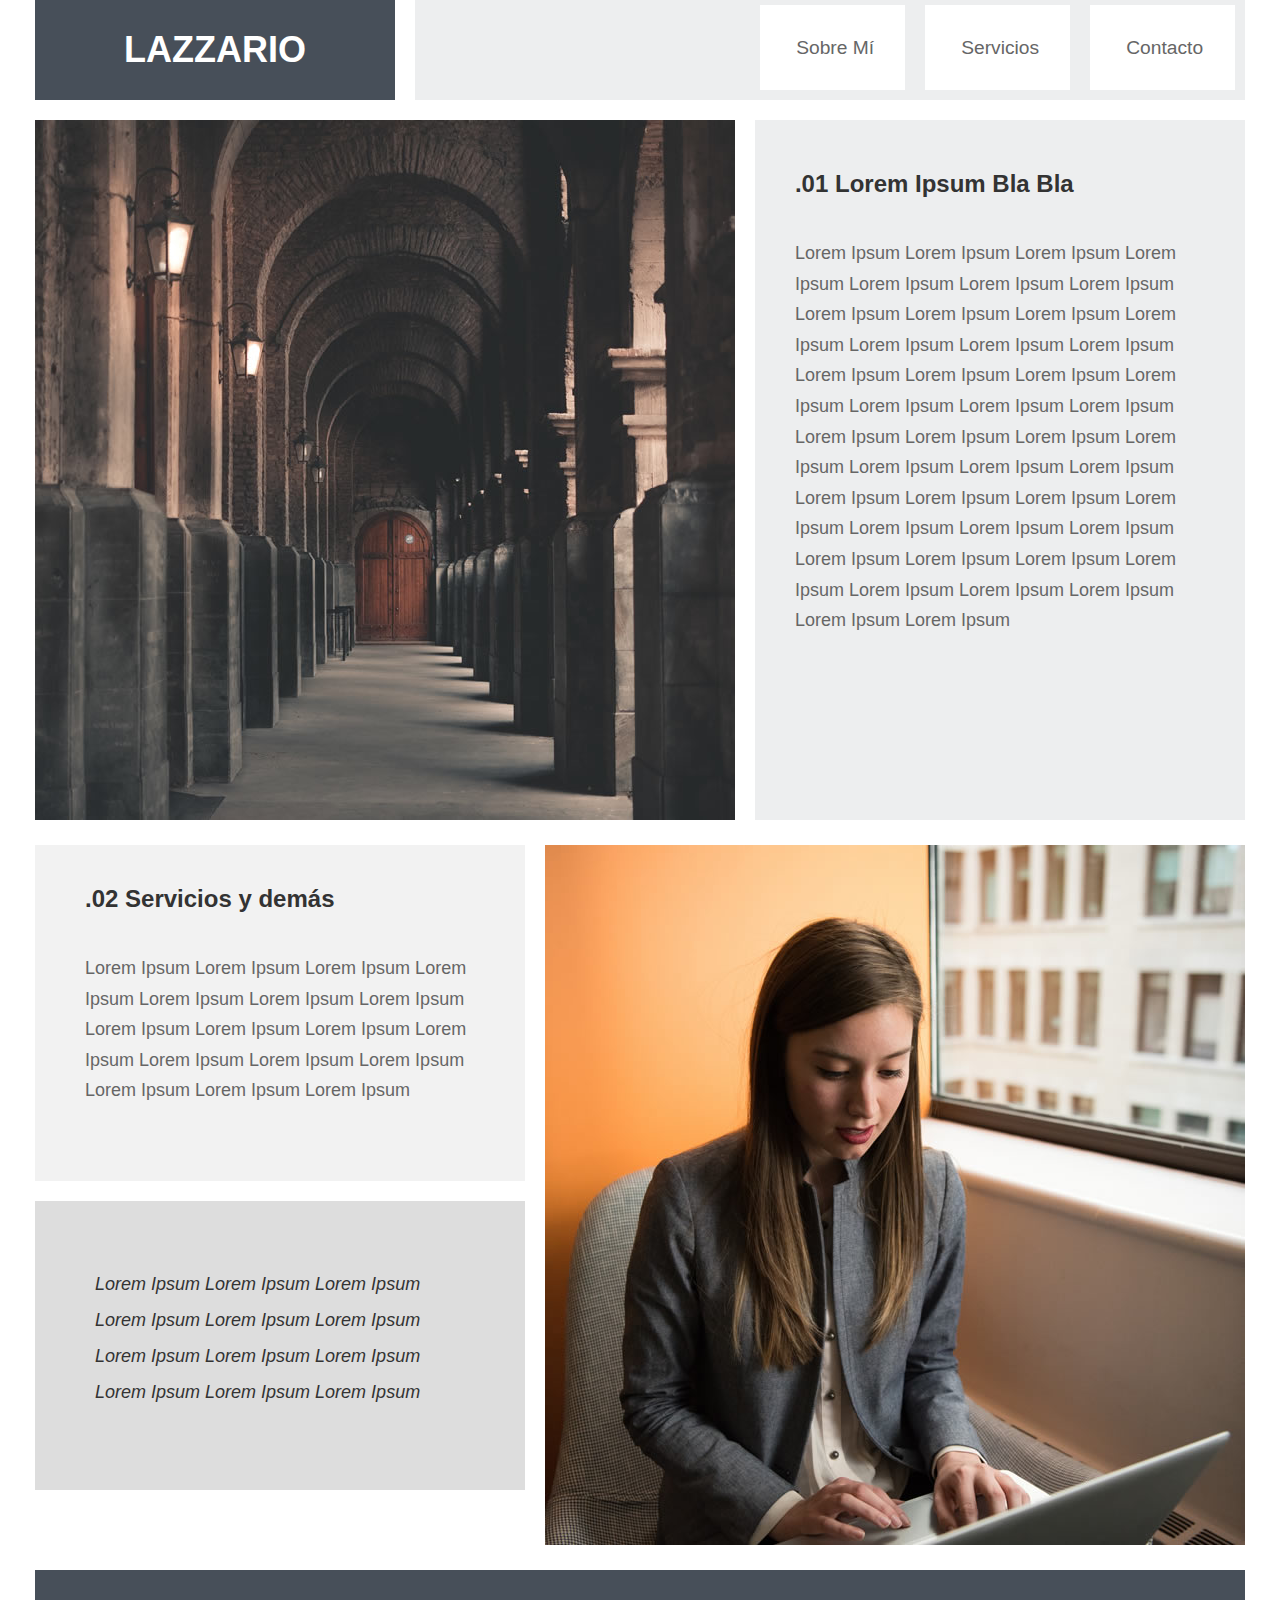
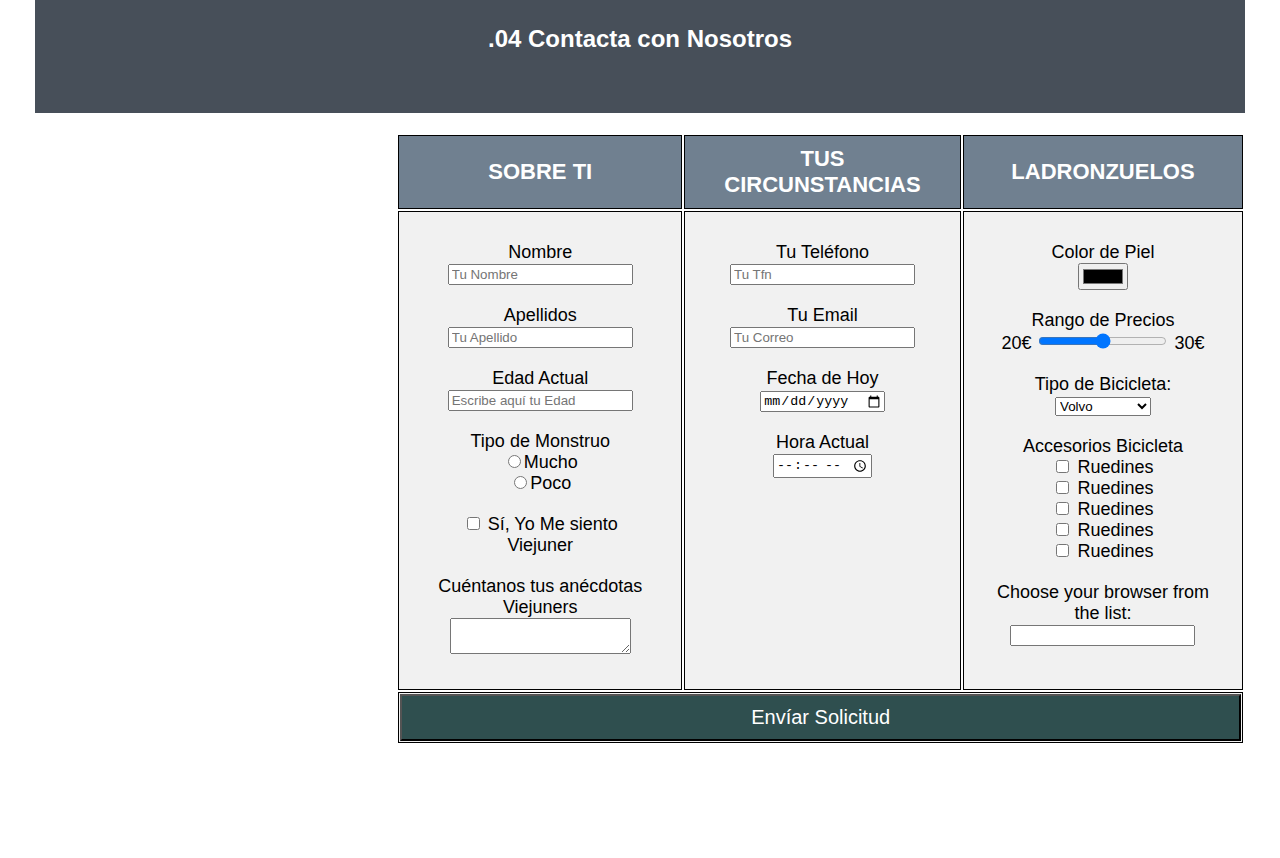
<file: index.html>
<!DOCTYPE html>
<html lang="en">

<head>
    <meta charset="UTF-8">
    <link href="css/style.css" rel="stylesheet" />
    <title>One Page</title>

</head>

<body>
    <a id="button"><i class="fas fa-angle-up fa-2x"></i></a>
    <div class="container-fluid">
        <div class="tm-site-header tm-mb-1">
            <div class="tm-site-name-container tm-bg-color-1">
                <h1 class="tm-text-white">Lazzario</h1>
            </div>
            <div class="tm-nav-container tm-bg-color-8">
                <nav class="tm-nav" id="tm-nav">
                    <ul>
                        <li class="tm-nav-item">
                            <a href="sobre-mi.html" class="tm-nav-link">
                                <span>Sobre Mí</span>
                            </a>
                        </li>
                        <li class="tm-nav-item">
                            <a href="#servicios" class="tm-nav-link">
                                <span>Servicios</span>
                            </a>
                        </li>
                        <li class="tm-nav-item">
                            <a href="contacto.html" class="tm-nav-link">
                                <span class="tm-nav-text">Contacto</span>
                            </a>
                        </li>
                    </ul>
                </nav>
            </div>
        </div>
        <section class="tm-mb-1" id="sobre-mi">
            <div class="tm-row tm-about-row">
                <div class="tm-section-1-l">
                    <img src="img/01.jpg" alt="About image" class="tm-img-responsive">
                </div>
                <article class="tm-section-1-r tm-bg-color-8">
                    <h2 class="tm-mb-2 tm-title-color">.01 Lorem Ipsum Bla Bla</h2>
                    <p> Lorem Ipsum Lorem Ipsum Lorem Ipsum Lorem Ipsum Lorem Ipsum Lorem Ipsum Lorem Ipsum Lorem Ipsum Lorem Ipsum Lorem Ipsum Lorem Ipsum Lorem Ipsum Lorem Ipsum Lorem Ipsum Lorem Ipsum Lorem Ipsum  Lorem Ipsum Lorem Ipsum Lorem Ipsum Lorem Ipsum Lorem Ipsum Lorem Ipsum Lorem Ipsum Lorem Ipsum  Lorem Ipsum Lorem Ipsum Lorem Ipsum Lorem Ipsum Lorem Ipsum Lorem Ipsum Lorem Ipsum Lorem Ipsum Lorem Ipsum Lorem Ipsum Lorem Ipsum Lorem Ipsum Lorem Ipsum Lorem Ipsum Lorem Ipsum Lorem Ipsum Lorem Ipsum Lorem Ipsum Lorem Ipsum Lorem Ipsum </p>
            
                </article>
            </div>
        </section>
        
        <section class="tm-mb-1 tm-row tm-services-row" id="servicios">
            <div class="tm-section-2-l">
                <article class="tm-bg-color-6 tm-box-pad tm-mb-1">
                    <h2 class="tm-mb-2">.02 Servicios y demás</h2>
                    <p>Lorem Ipsum Lorem Ipsum Lorem Ipsum Lorem Ipsum Lorem Ipsum Lorem Ipsum Lorem Ipsum Lorem Ipsum Lorem Ipsum Lorem Ipsum Lorem Ipsum Lorem Ipsum Lorem Ipsum Lorem Ipsum Lorem Ipsum Lorem Ipsum Lorem Ipsum</p>
                </article>
                <div class="tm-bg-color-7 tm-em-box">
                    <p class="tm-text-color-2">Lorem Ipsum Lorem Ipsum Lorem Ipsum Lorem Ipsum Lorem Ipsum Lorem Ipsum Lorem Ipsum Lorem Ipsum Lorem Ipsum Lorem Ipsum Lorem Ipsum Lorem Ipsum</p>
                </div>
            </div>
            <div class="tm-section-2-r">
                <img src="img/02.jpg" alt="Services image" class="tm-img-responsive">
            </div>
        </section>
        <section id="contacto" class="tm-bg-color-5 tm-mb-3">
            <h2 class="tm-text-white tm-contact-title">.04 Contacta con Nosotros</h2>
            <div class="tm-bg-color-white tm-contact-main">
                <div class="map-outer">
                    <div class="gmap-canvas">
                        <iframe width="100%" height="640" id="gmap-canvas"
                            src="https://maps.google.com/maps?q=Av.+Lúcio+Costa,+Rio+de+Janeiro+-+RJ,+Brazil&t=&z=13&ie=UTF8&iwloc=&output=embed"
                            frameborder="0" scrolling="no" marginheight="0" marginwidth="0"></iframe>
                    </div>
                </div>
                <div>
                    <form action="https://www.w3schools.com/action_page.php" method="get">
                        <table>
                   
                      <tr>
                         <td style= "border: solid 1px #000000; padding: 10px 30px 10px 30px; background-color: #708090; color:#ffffff; text-align: center; font-size: 22px;"><b>SOBRE TI</b></td>   
                         <td style= "border: solid 1px #000000; padding: 10px 30px 10px 30px; background-color: #708090; color:#ffffff; text-align: center; font-size: 22px;"><b>TUS CIRCUNSTANCIAS</b></td>   
                         <td style= "border: solid 1px #000000; padding: 10px 30px 10px 30px; background-color: #708090; color:#ffffff; text-align: center; font-size: 22px;"><b>LADRONZUELOS</b></td>   
                      </tr>
                   
                   
                      <tr>
                      <td valign=top style= "border: solid 1px #000000; padding: 30px 30px 30px 30px; background-color: #f1f1f1; text-align: center;">
                         <!-- NOMBRE -->
                         <label for="name1">Nombre</label><br>
                         <input type="text" name="monster-name" id="name1" placeholder="Tu Nombre" required><br>
                         <div style="padding: 10px 10px 10px 10px"></div>
                         <!-- APELLIDOS -->
                         <label for="surname1">Apellidos</label><br>
                         <input type="text" name="monster-name" id="surname1" placeholder="Tu Apellido" required><br>
                         <div style="padding: 10px 10px 10px 10px"></div>
                         <!-- EDAD -->
                         <label for="name1">Edad Actual</label><br>
                         <input type="number" name="monster-name" id="name1" placeholder="Escribe aquí tu Edad" required><br>      
                         <div style="padding: 10px 10px 10px 10px"></div>
                         <!-- SEXO -->
                         <label for="mucho">Tipo de Monstruo</label><br>
                         <input type="radio" name="sexo" id="mucho" value="mucho" required>Mucho<br>
                         <input type="radio" name="sexo" id="poco" value="poco">Poco<br>
                         <div style="padding: 10px 10px 10px 10px"></div>
                         <!-- CASILLA -->
                         <input type="checkbox" name="viejuner" id="viejuner" value="viejuner" required>
                         <label for="attack-1">Sí, Yo Me siento Viejuner</label><br>
                         <div style="padding: 10px 10px 10px 10px"></div>
                         <!-- DESCRIPTION -->
                         <label for="attack-1">Cuéntanos tus anécdotas Viejuners</label><br>
                         <textarea name="description" id="description"></textarea>
                      </td>
                      <td valign=top style= "border: solid 1px #000000; padding: 30px 30px 30px 30px; background-color: #f1f1f1; text-align: center;">
                        <!-- !!!!!!!!!!!!!!!!!!!!!!!!!!! PARTE 2 !!!!!!!!!!!!!!!!!!!!!!!!!!!!!!!! -->
                         <!-- TELÉFONO -->
                         <label for="tfn">Tu Teléfono</label><br>
                         <input type="tel" name="tfn" id="tfn" placeholder="Tu Tfn" required><br>
                   
                         <div style="padding: 10px 10px 10px 10px"></div>
                    
                         <!-- MAIL -->
                         <label for="email">Tu Email</label><br>
                         <input type="tel" name="mail" id="mail" placeholder="Tu Correo" required><br>
                   
                         <div style="padding: 10px 10px 10px 10px"></div>
                         <!-- FECHA y HORA-->
                         <label for="date">Fecha de Hoy</label><br>
                         <input type="date" name="date" id="date" required><br>
                   
                         <div style="padding: 10px 10px 10px 10px"></div>
                         <label for="time">Hora Actual</label><br>
                         <input type="time" name="time" id="time" required><br>      
                    
                      </td>
                      <td valign= top style= "border: solid 1px #000000; padding: 30px 30px 30px 30px; background-color: #f1f1f1; text-align: center;">
                   
                      <!-- !!!!!!!!!!!!!!PARTE 3!!!!!!!!!!!!!!!!!! -->
                   
                         <!-- COLOR -->
                         <label for="color">Color de Piel</label><br>
                         <input type="color" name="color" id="color" required><br>
                         <div style="padding: 10px 10px 10px 10px"></div>
                         <!-- RANGO PRECIOS -->
                         <label for="range">Rango de Precios</label><br>
                         20€ <input type="range" name="range" id="range" required step="5" min="20" max="30"> 30€ <br>
                         <div style="padding: 10px 10px 10px 10px"></div>
                         <!-- TIPO DE BICICLETA -->
                         <label for="cars">Tipo de Bicicleta:</label><br>
                         <select  name="tipobici" id="tipobici">
                           <optgroup label="De Paseo">
                             <option value="volvo">Volvo</option>
                             <option value="saab">Saab</option>
                             <option value="audi">BMW</option>
                           </optgroup>
                           <optgroup label="De Montaña">
                             <option value="mercedes">Mercedes</option>
                             <option value="audi">Audi</option>
                             <option value="audi">BMW</option>
                           </optgroup>
                           <optgroup label="De Carreras">
                            <option value="mercedes">Mercedes</option>
                            <option value="audi">Audi</option>
                            <option value="audi">BMW</option>
                          </optgroup>
                         </select><br>
                         <div style="padding: 10px 10px 10px 10px"></div>
                         <!-- ACCESORIOS BICICLETA -->
                         <label for="attack-1">Accesorios Bicicleta</label><br>
                   
                         <input type="checkbox" name="attack-1" id="Attack-1" value="attack-1">
                         <label for="attack-1">Ruedines</label><br>
                   
                         <input type="checkbox" name="attack-1" id="Attack-1" value="attack-1">
                         <label for="attack-1">Ruedines</label><br>
                   
                         <input type="checkbox" name="attack-1" id="Attack-1" value="attack-1">
                         <label for="attack-1">Ruedines</label><br>
                   
                         <input type="checkbox" name="attack-1" id="Attack-1" value="attack-1">
                         <label for="attack-1">Ruedines</label><br>
                   
                         <input type="checkbox" name="attack-1" id="Attack-1" value="attack-1">
                         <label for="attack-1">Ruedines</label><br>
                   
                         <div style="padding: 10px 10px 10px 10px"></div>
                         <!-- LISTA DE DATOS -->
                   
                      <label for="browser">Choose your browser from the list:</label><br>
                      <input list="browsers" name="browser" id="browser" required">
                   
                      <datalist id="browsers">
                         <option value="Edge">
                         <option value="Firefox">
                         <option value="Chrome">
                         <option value="Opera">
                         <option value="Safari">
                      </datalist>
                   </td>
                   </tr>
                         <!-- ENVIAR MENSAJE -->
                         <tr colspan="3">
                            <td colspan="3" style= "border: solid 1px #000000; background-color: #f1f1f1; text-align: center;"> <input type="submit" value="Envíar Solicitud" style="background-color: #2F4F4F	; color: #ffffff; font-size: 20px; padding: 10px 0px 10px 0px; width: 100%"></td>   
                      </tr>
                      </table>
                     </form>
                </div>
                </div>
            </div>

        </section>
        
        </footer>
    </script>
</body>
</html>
</file>
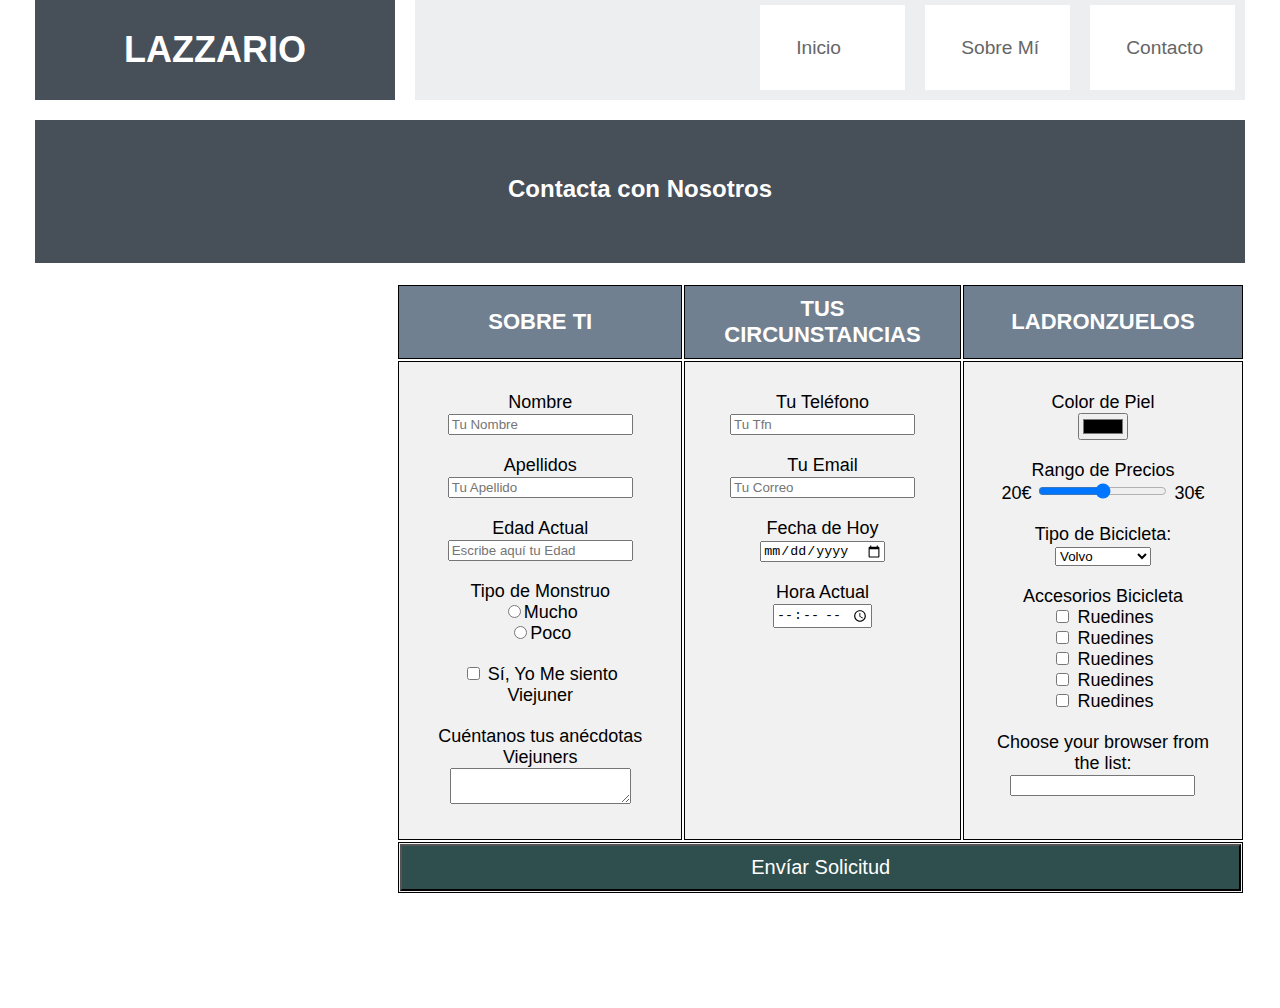
<file: contacto.html>
<!DOCTYPE html>
<html lang="en">

<head>
    <meta charset="UTF-8">
    <link href="css/style.css" rel="stylesheet" />
    <title>One Page</title>

</head>

<body>
    <a id="button"><i class="fas fa-angle-up fa-2x"></i></a>
    <div class="container-fluid">
        <div class="tm-site-header tm-mb-1">
            <div class="tm-site-name-container tm-bg-color-1">
                <h1 class="tm-text-white">Lazzario</h1>
            </div>
            <div class="tm-nav-container tm-bg-color-8">
                <nav class="tm-nav" id="tm-nav">
                    <ul>
                        <li class="tm-nav-item">
                            <a href="index.html" class="tm-nav-link">
                                <span>Inicio</span>
                            </a>
                        </li>
                        <li class="tm-nav-item">
                            <a href="sobre-mi.html" class="tm-nav-link">
                                <span>Sobre Mí</span>
                            </a>
                        </li>

                        <li class="tm-nav-item">
                            <a href="contacto.html" class="tm-nav-link">
                                <span class="tm-nav-text">Contacto</span>
                            </a>
                        </li>
                    </ul>
                </nav>
            </div>
        </div>
        <section id="contacto" class="tm-bg-color-5 tm-mb-3">
            <h2 class="tm-text-white tm-contact-title">Contacta con Nosotros</h2>
            <div class="tm-bg-color-white tm-contact-main">
                <div class="map-outer">
                    <div class="gmap-canvas">
                        <iframe width="100%" height="640" id="gmap-canvas"
                            src="https://maps.google.com/maps?q=Av.+Lúcio+Costa,+Rio+de+Janeiro+-+RJ,+Brazil&t=&z=13&ie=UTF8&iwloc=&output=embed"
                            frameborder="0" scrolling="no" marginheight="0" marginwidth="0"></iframe>
                    </div>
                </div>
                <div>
                    <form action="https://www.w3schools.com/action_page.php" method="get">
                        <table>
                   
                      <tr>
                         <td style= "border: solid 1px #000000; padding: 10px 30px 10px 30px; background-color: #708090; color:#ffffff; text-align: center; font-size: 22px;"><b>SOBRE TI</b></td>   
                         <td style= "border: solid 1px #000000; padding: 10px 30px 10px 30px; background-color: #708090; color:#ffffff; text-align: center; font-size: 22px;"><b>TUS CIRCUNSTANCIAS</b></td>   
                         <td style= "border: solid 1px #000000; padding: 10px 30px 10px 30px; background-color: #708090; color:#ffffff; text-align: center; font-size: 22px;"><b>LADRONZUELOS</b></td>   
                      </tr>
                   
                   
                      <tr>
                      <td valign=top style= "border: solid 1px #000000; padding: 30px 30px 30px 30px; background-color: #f1f1f1; text-align: center;">
                         <!-- NOMBRE -->
                         <label for="name1">Nombre</label><br>
                         <input type="text" name="monster-name" id="name1" placeholder="Tu Nombre" required><br>
                         <div style="padding: 10px 10px 10px 10px"></div>
                         <!-- APELLIDOS -->
                         <label for="surname1">Apellidos</label><br>
                         <input type="text" name="monster-name" id="surname1" placeholder="Tu Apellido" required><br>
                         <div style="padding: 10px 10px 10px 10px"></div>
                         <!-- EDAD -->
                         <label for="name1">Edad Actual</label><br>
                         <input type="number" name="monster-name" id="name1" placeholder="Escribe aquí tu Edad" required><br>      
                         <div style="padding: 10px 10px 10px 10px"></div>
                         <!-- SEXO -->
                         <label for="mucho">Tipo de Monstruo</label><br>
                         <input type="radio" name="sexo" id="mucho" value="mucho" required>Mucho<br>
                         <input type="radio" name="sexo" id="poco" value="poco">Poco<br>
                         <div style="padding: 10px 10px 10px 10px"></div>
                         <!-- CASILLA -->
                         <input type="checkbox" name="viejuner" id="viejuner" value="viejuner" required>
                         <label for="attack-1">Sí, Yo Me siento Viejuner</label><br>
                         <div style="padding: 10px 10px 10px 10px"></div>
                         <!-- DESCRIPTION -->
                         <label for="attack-1">Cuéntanos tus anécdotas Viejuners</label><br>
                         <textarea name="description" id="description"></textarea>
                      </td>
                      <td valign=top style= "border: solid 1px #000000; padding: 30px 30px 30px 30px; background-color: #f1f1f1; text-align: center;">
                        <!-- !!!!!!!!!!!!!!!!!!!!!!!!!!! PARTE 2 !!!!!!!!!!!!!!!!!!!!!!!!!!!!!!!! -->
                         <!-- TELÉFONO -->
                         <label for="tfn">Tu Teléfono</label><br>
                         <input type="tel" name="tfn" id="tfn" placeholder="Tu Tfn" required><br>
                   
                         <div style="padding: 10px 10px 10px 10px"></div>
                    
                         <!-- MAIL -->
                         <label for="email">Tu Email</label><br>
                         <input type="tel" name="mail" id="mail" placeholder="Tu Correo" required><br>
                   
                         <div style="padding: 10px 10px 10px 10px"></div>
                         <!-- FECHA y HORA-->
                         <label for="date">Fecha de Hoy</label><br>
                         <input type="date" name="date" id="date" required><br>
                   
                         <div style="padding: 10px 10px 10px 10px"></div>
                         <label for="time">Hora Actual</label><br>
                         <input type="time" name="time" id="time" required><br>      
                    
                      </td>
                      <td valign= top style= "border: solid 1px #000000; padding: 30px 30px 30px 30px; background-color: #f1f1f1; text-align: center;">
                   
                      <!-- !!!!!!!!!!!!!!PARTE 3!!!!!!!!!!!!!!!!!! -->
                   
                         <!-- COLOR -->
                         <label for="color">Color de Piel</label><br>
                         <input type="color" name="color" id="color" required><br>
                         <div style="padding: 10px 10px 10px 10px"></div>
                         <!-- RANGO PRECIOS -->
                         <label for="range">Rango de Precios</label><br>
                         20€ <input type="range" name="range" id="range" required step="5" min="20" max="30"> 30€ <br>
                         <div style="padding: 10px 10px 10px 10px"></div>
                         <!-- TIPO DE BICICLETA -->
                         <label for="cars">Tipo de Bicicleta:</label><br>
                         <select  name="tipobici" id="tipobici">
                           <optgroup label="De Paseo">
                             <option value="volvo">Volvo</option>
                             <option value="saab">Saab</option>
                             <option value="audi">BMW</option>
                           </optgroup>
                           <optgroup label="De Montaña">
                             <option value="mercedes">Mercedes</option>
                             <option value="audi">Audi</option>
                             <option value="audi">BMW</option>
                           </optgroup>
                           <optgroup label="De Carreras">
                            <option value="mercedes">Mercedes</option>
                            <option value="audi">Audi</option>
                            <option value="audi">BMW</option>
                          </optgroup>
                         </select><br>
                         <div style="padding: 10px 10px 10px 10px"></div>
                         <!-- ACCESORIOS BICICLETA -->
                         <label for="attack-1">Accesorios Bicicleta</label><br>
                   
                         <input type="checkbox" name="attack-1" id="Attack-1" value="attack-1">
                         <label for="attack-1">Ruedines</label><br>
                   
                         <input type="checkbox" name="attack-1" id="Attack-1" value="attack-1">
                         <label for="attack-1">Ruedines</label><br>
                   
                         <input type="checkbox" name="attack-1" id="Attack-1" value="attack-1">
                         <label for="attack-1">Ruedines</label><br>
                   
                         <input type="checkbox" name="attack-1" id="Attack-1" value="attack-1">
                         <label for="attack-1">Ruedines</label><br>
                   
                         <input type="checkbox" name="attack-1" id="Attack-1" value="attack-1">
                         <label for="attack-1">Ruedines</label><br>
                   
                         <div style="padding: 10px 10px 10px 10px"></div>
                         <!-- LISTA DE DATOS -->
                   
                      <label for="browser">Choose your browser from the list:</label><br>
                      <input list="browsers" name="browser" id="browser" required">
                   
                      <datalist id="browsers">
                         <option value="Edge">
                         <option value="Firefox">
                         <option value="Chrome">
                         <option value="Opera">
                         <option value="Safari">
                      </datalist>
                   </td>
                   </tr>
                         <!-- ENVIAR MENSAJE -->
                         <tr colspan="3">
                            <td colspan="3" style= "border: solid 1px #000000; background-color: #f1f1f1; text-align: center;"> <input type="submit" value="Envíar Solicitud" style="background-color: #2F4F4F	; color: #ffffff; font-size: 20px; padding: 10px 0px 10px 0px; width: 100%"></td>   
                      </tr>
                      </table>
                     </form>
                </div>
                </div>
            </div>

        </section>
        
        </footer>
    </script>
</body>
</html>
</file>
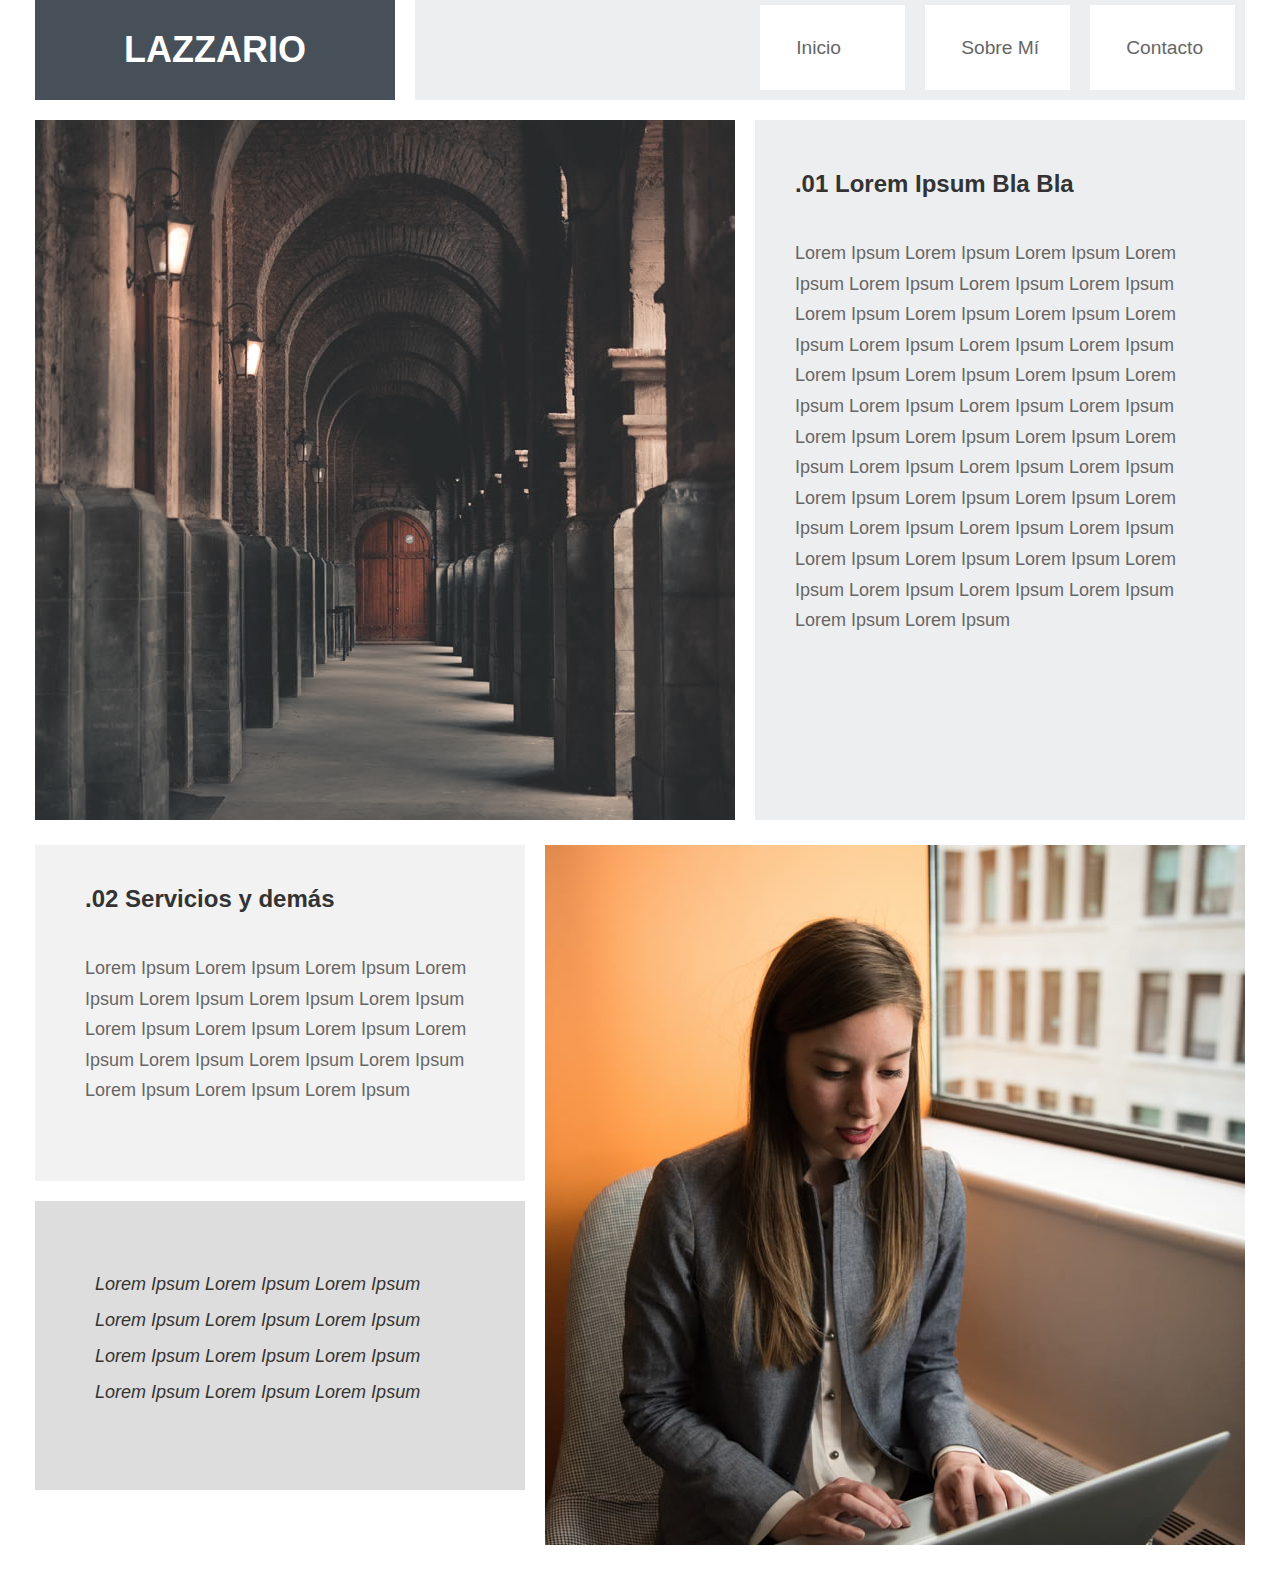
<file: sobre-mi.html>
<!DOCTYPE html>
<html lang="en">

<head>
    <meta charset="UTF-8">
    <link href="css/style.css" rel="stylesheet" />
    <title>One Page</title>

</head>

<body>
    <a id="button"><i class="fas fa-angle-up fa-2x"></i></a>
    <div class="container-fluid">
        <div class="tm-site-header tm-mb-1">
            <div class="tm-site-name-container tm-bg-color-1">
                <h1 class="tm-text-white">Lazzario</h1>
            </div>
            <div class="tm-nav-container tm-bg-color-8">
                <nav class="tm-nav" id="tm-nav">
                    <ul>
                        <li class="tm-nav-item">
                            <a href="index.html" class="tm-nav-link">
                                <span>Inicio</span>
                            </a>
                        </li>
                        <li class="tm-nav-item">
                            <a href="sobre-mi.html" class="tm-nav-link">
                                <span>Sobre Mí</span>
                            </a>
                        </li>
                        <li class="tm-nav-item">
                            <a href="contacto.html" class="tm-nav-link">
                                <span class="tm-nav-text">Contacto</span>
                            </a>
                        </li>
                    </ul>
                </nav>
            </div>
        </div>
        <section class="tm-mb-1" id="sobre-mi">
            <div class="tm-row tm-about-row">
                <div class="tm-section-1-l">
                    <img src="img/01.jpg" alt="About image" class="tm-img-responsive">
                </div>
                <article class="tm-section-1-r tm-bg-color-8">
                    <h2 class="tm-mb-2 tm-title-color">.01 Lorem Ipsum Bla Bla</h2>
                    <p> Lorem Ipsum Lorem Ipsum Lorem Ipsum Lorem Ipsum Lorem Ipsum Lorem Ipsum Lorem Ipsum Lorem Ipsum Lorem Ipsum Lorem Ipsum Lorem Ipsum Lorem Ipsum Lorem Ipsum Lorem Ipsum Lorem Ipsum Lorem Ipsum  Lorem Ipsum Lorem Ipsum Lorem Ipsum Lorem Ipsum Lorem Ipsum Lorem Ipsum Lorem Ipsum Lorem Ipsum  Lorem Ipsum Lorem Ipsum Lorem Ipsum Lorem Ipsum Lorem Ipsum Lorem Ipsum Lorem Ipsum Lorem Ipsum Lorem Ipsum Lorem Ipsum Lorem Ipsum Lorem Ipsum Lorem Ipsum Lorem Ipsum Lorem Ipsum Lorem Ipsum Lorem Ipsum Lorem Ipsum Lorem Ipsum Lorem Ipsum </p>
            
                </article>
            </div>
        </section>
        
        <section class="tm-mb-1 tm-row tm-services-row" id="servicios">
            <div class="tm-section-2-l">
                <article class="tm-bg-color-6 tm-box-pad tm-mb-1">
                    <h2 class="tm-mb-2">.02 Servicios y demás</h2>
                    <p>Lorem Ipsum Lorem Ipsum Lorem Ipsum Lorem Ipsum Lorem Ipsum Lorem Ipsum Lorem Ipsum Lorem Ipsum Lorem Ipsum Lorem Ipsum Lorem Ipsum Lorem Ipsum Lorem Ipsum Lorem Ipsum Lorem Ipsum Lorem Ipsum Lorem Ipsum</p>
                </article>
                <div class="tm-bg-color-7 tm-em-box">
                    <p class="tm-text-color-2">Lorem Ipsum Lorem Ipsum Lorem Ipsum Lorem Ipsum Lorem Ipsum Lorem Ipsum Lorem Ipsum Lorem Ipsum Lorem Ipsum Lorem Ipsum Lorem Ipsum Lorem Ipsum</p>
                </div>
            </div>
            <div class="tm-section-2-r">
                <img src="img/02.jpg" alt="Services image" class="tm-img-responsive">
            </div>
        </section>
    </script>
</body>
</html>
</file>
<file: css/style.css>
*,
*::before,
*::after {
  box-sizing: border-box;
  outline: none;
}

ul, h1, h2, h3, h4, p, figure {
    padding: 0;
    margin: 0;
}

body {
  font-family: 'Open Sans', Arial, sans-serif;
  font-size: 18px;
  overflow-x: hidden;
  padding-left: 15px;
  padding-right: 15px;
  margin: 0;
}

h2 { font-size: 1.5rem; }

a { 
    transition: all 0.3s ease; 
    text-decoration: none;
}

a:hover { text-decoration: none; }
button:focus { outline: none; }
p { 
  color: #666;
  line-height: 1.7; 
  margin-bottom: 35px;
}

h1, h2, h3, h4, h5, h6 { color: #333; }

.container-fluid {
    max-width: 1210px;
    margin-left: auto;
    margin-right: auto;
}

.tm-mb-0 { margin-bottom: 0; }
.tm-mb-1 { margin-bottom: 20px; }
.tm-mb-2 { margin-bottom: 40px; }
.tm-mb-3 { margin-bottom: 60px; }
.tm-mb-4 { margin-bottom: 30px; }
.tm-bg-color-1 { background-color: #474F59; }
.tm-bg-color-2 { background-color: #F05B6F; }
.tm-bg-color-3 { background-color: #666666; }
.tm-bg-color-4 { background-color: #99CCFF; }
.tm-bg-color-5 { background-color: #474F59; }
.tm-bg-color-6 { background-color: #F2F2F2; }
.tm-bg-color-7 { background-color: #DDD; }
.tm-bg-color-8 { background-color: #EDEEEF; } /* Nav background */
.tm-bg-color-white { background-color: white; }
.tm-text-color-1 { color: #666; }
.tm-text-color-2 { color: #333; }
.tm-text-white { color: #fff; }
.text-center { text-align: center; }

.tm-site-header {
    display: flex;
    flex-direction: row;
    align-items: center;
    justify-content: space-between;
    height: 100px;
}

.tm-site-name-container {
    width: 29.752%;
    min-width: 300px;
    margin-right: 20px;
    height: 100%;
    display: flex;
    align-items: center;
    justify-content: center;
    text-transform:uppercase;
}

.tm-nav-container {
  display: flex;
  align-items: flex-end;
  justify-content: flex-end;
  width: 68.595%;
  height: 100%;
  padding: 10px;
}

.tm-nav-item {
  list-style: none;
  display: inline-block;
  width: 145px;
  height: 85px;
  margin-right: 15px;
  background-color: white;
}

.tm-nav-item:last-child {
  margin-right: 0;
}

@media (max-width: 899px) {
  .tm-site-header {
    height: auto;
    flex-direction: column;
    justify-content: center;

  }
  .tm-site-name-container,
  .tm-nav-container {
    width: 100%;
  }

  .tm-site-name-container {
    margin-right: 0;
    padding:50px;
  }
}

@media (max-width: 600px) {
  .tm-nav-item { margin: 10px; }
  .tm-nav-item:last-child { margin-right: 10px; }

  .tm-nav ul {
    display: flex;
    flex-wrap: wrap;
    align-items: flex-end;
    justify-content: flex-end;
  }
}

.tm-nav-link {
  color: #666;
  width: 100%;
  height: 100%;
  display: flex;
  flex-direction: column;
  justify-content: center;
  padding-left: 25%;
  font-size: 1.2rem;
}

.tm-nav-item.current .tm-nav-link,
.tm-nav-link:hover {
  color: white;
  background-color: #D9CBA0;
}

@media (max-width: 1033px) {
  .tm-nav-item {
    width: 120px;
    height: 60px;
  }

  .tm-nav-link { padding-left: 20px; }
}

.tm-img-responsive {
  max-width: 100%;
  height: auto;
}

.tm-section-1-l {
  width: 57.85%;
  margin-right: 1.65%;
}

.tm-section-1-r {
  padding: 50px 40px;
  width: 40.5%;
}

.tm-row { display: flex; }

.tm-btn {
  display: inline-block;
  padding: 15px 40px;
  font-size: 1.1rem;
  border: none;
  background-color: #CC9999;
  color: white;
}

.tm-btn:hover {
  color: white;
  background-color: #875959;
}

.tm-section-2-l {
  width: 40.5%;
  margin-right: 1.65%;
}

.tm-section-2-r { width: 57.85%; }
.tm-box-pad { padding: 40px 50px; }

.tm-em-box {
  display: flex;
  flex-direction: column;
  align-items: center;
  padding: 65px 60px 45px;
}

.tm-em-box p {
  font-style: italic;
  line-height: 2;
  max-width: 370px;  
}

.tm-btn-2 { background-color: #666768; }

.tm-btn-2:hover {
  color: white;
  background-color: #989A9B;
}

.tm-btn-3 { background-color: #99CC99; }
.tm-btn-3:hover { background-color: #547d54; }

.clearfix::after {
  display: block;
  clear: both;
  content: "";
}


/* Contact */
.tm-contact-title {
  padding-top: 55px;
  padding-bottom: 60px;
  text-align: center;
}

#contact { padding-bottom: 40px; }

.tm-contact-main {
  padding-top: 20px;
  padding-bottom: 20px;
  display: flex;
}

.map-outer {
  position:relative;
  text-align:right;
  min-height:400px; 
  width:35%; 
  height: 100%;
  padding-right: 10px;
}

.gmap-canvas {
  overflow:hidden;
  background:none!important;
  min-height:400px;
  width:100%;
}


.ml-auto {
  margin-left: auto;
  display: block;
}

a { color: #666; }
a:hover { color: #CC9999; }
button:hover { cursor: pointer; }

@media (max-width: 992px) {
  .tm-section-1-l,
  .tm-section-1-r,
  .tm-section-2-l,
  .tm-section-2-r {
    width: 100%;
  }

  .tm-section-1-l {
    margin-bottom: 20px;
    margin-right: 0;
    text-align: center;
  }

  .tm-section-2-l { margin-bottom: 20px; }
  .tm-section-2-r { text-align: center; }

  .tm-section-1-r,
  .tm-section-2-l {
    max-width: 700px;
    margin-left: auto;
    margin-right: auto;
  }

  .tm-about-row,
  .tm-services-row {
    flex-direction: column;
  }
}

@media (min-width: 1240px) {
  .tm-section-1-r { max-height: 700px; }
}
</file>
